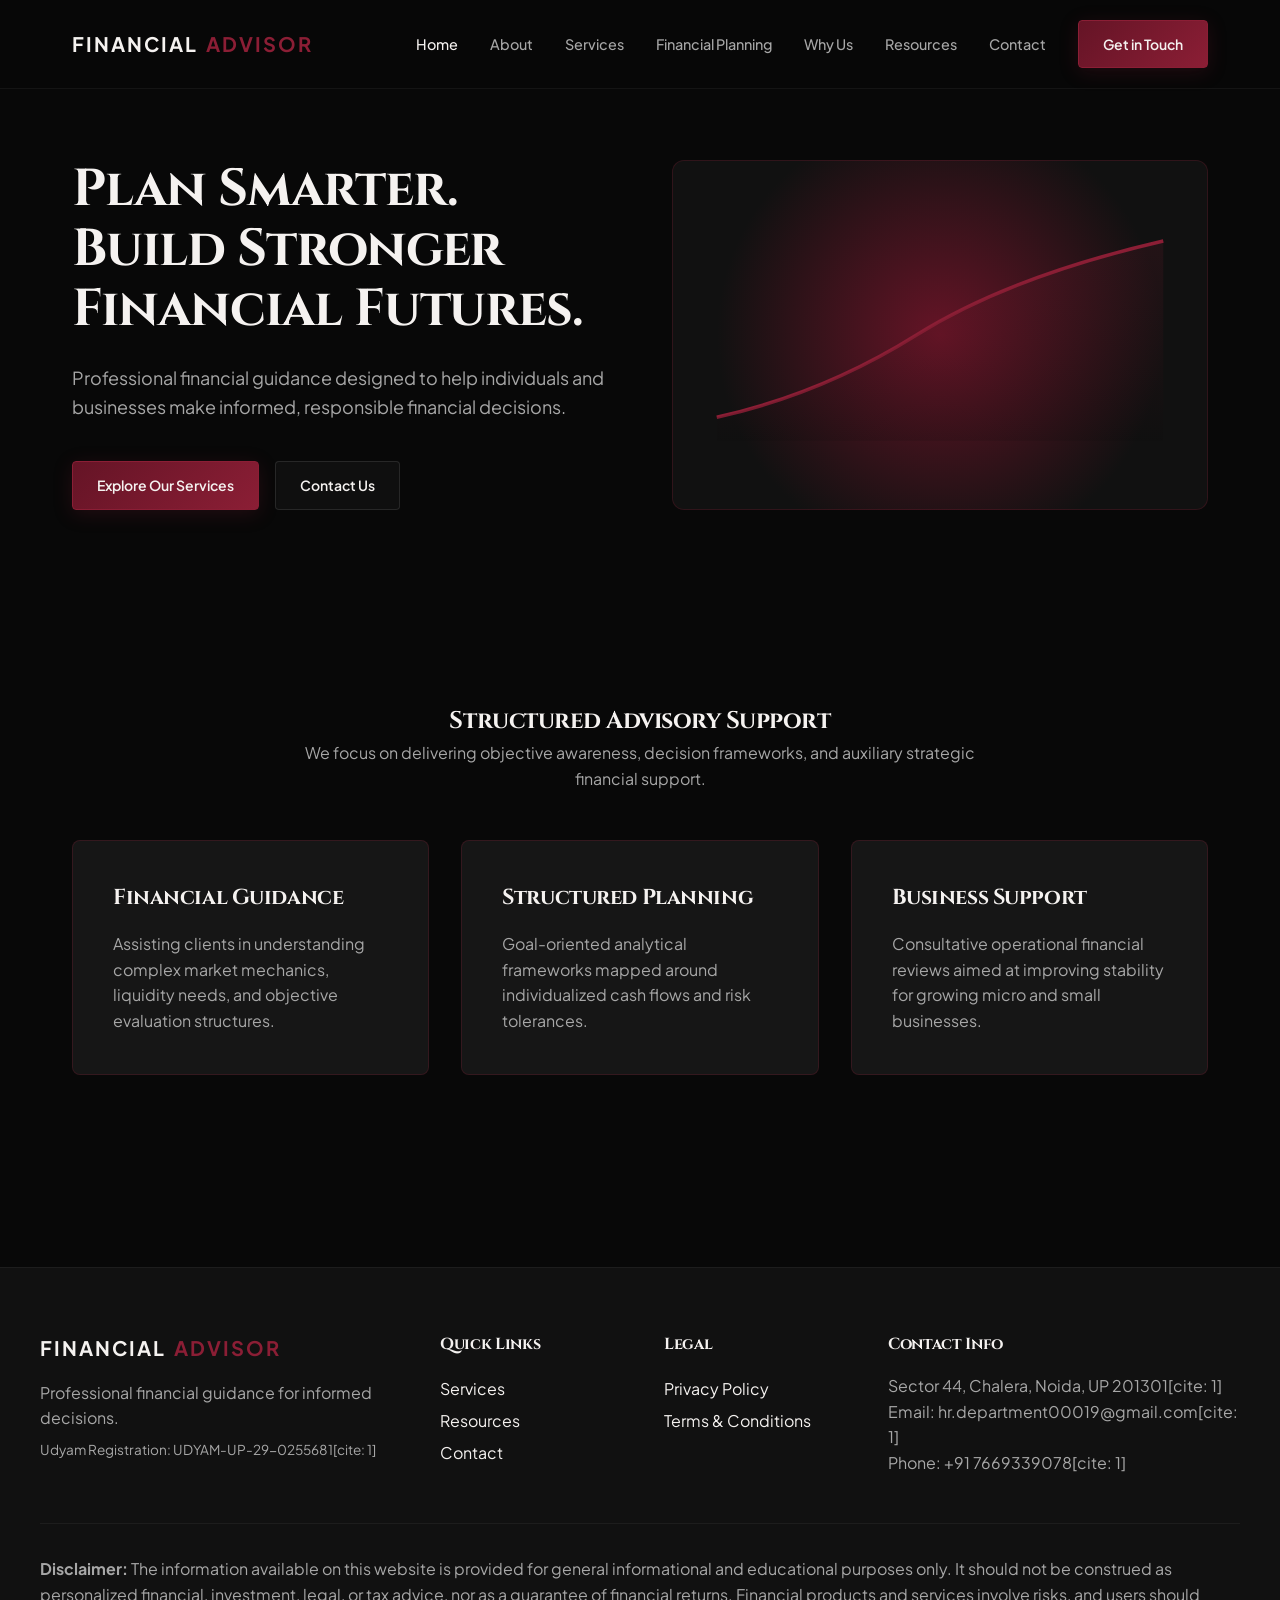
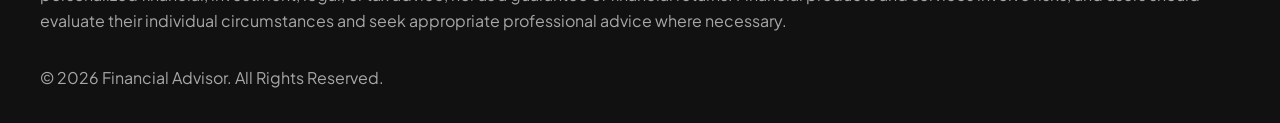
<file: index.html>
<!DOCTYPE html>
<html lang="en">
<head>
  <meta charset="UTF-8">
  <meta name="viewport" content="width=device-width, initial-scale=1.0">
  <title>Financial Advisor | Professional Guidance & Advisory Support</title>
  <meta name="description" content="Financial Advisor offers structured financial guidance, investment awareness, and auxiliary planning services in Noida, Uttar Pradesh.">
  <link rel="canonical" href="https://financialadvisor.sbs/">
  <link rel="stylesheet" href="assets/css/style.css">
  <link rel="preconnect" href="https://fonts.googleapis.com">
  <link rel="preconnect" href="https://fonts.gstatic.com" crossorigin>
  <link href="https://fonts.googleapis.com/css2?family=Cinzel:wght@600;700&family=Plus+Jakarta+Sans:wght@400;500;600&display=swap" rel="stylesheet">
  <script type="application/ld+json">
  {
    "@context": "https://schema.org",
    "@type": "FinancialService",
    "name": "Financial Advisor",
    "url": "https://financialadvisor.sbs/",
    "telephone": "+917669339078",
    "email": "hr.department00019@gmail.com",
    "address": {
      "@type": "PostalAddress",
      "streetAddress": "Flat 402, Chaudhan Building, Sector 44, Chalera Block B",
      "addressLocality": "Noida",
      "addressRegion": "Uttar Pradesh",
      "postalCode": "201301",
      "addressCountry": "IN"
    }
  }
  </script>
</head>
<body>
  <header class="header">
    <div class="nav-container">
      <a href="index.html" class="logo">FINANCIAL <span class="logo-accent">ADVISOR</span></a>
      <button class="mobile-toggle" aria-label="Toggle navigation">☰</button>
      <ul class="nav-menu">
        <li><a href="index.html" class="nav-link active">Home</a></li>
        <li><a href="about.html" class="nav-link">About</a></li>
        <li><a href="services.html" class="nav-link">Services</a></li>
        <li><a href="financial-planning.html" class="nav-link">Financial Planning</a></li>
        <li><a href="why-us.html" class="nav-link">Why Us</a></li>
        <li><a href="resources.html" class="nav-link">Resources</a></li>
        <li><a href="contact.html" class="nav-link">Contact</a></li>
        <li><a href="contact.html" class="btn-primary">Get in Touch</a></li>
      </ul>
    </div>
  </header>

  <main>
    <section class="section hero">
      <div class="hero-content">
        <h1>Plan Smarter. Build Stronger Financial Futures.</h1>
        <p>Professional financial guidance designed to help individuals and businesses make informed, responsible financial decisions.</p>
        <div style="display:flex; gap:1rem;">
          <a href="services.html" class="btn-primary">Explore Our Services</a>
          <a href="contact.html" class="btn-secondary">Contact Us</a>
        </div>
      </div>
      <div class="hero-visual">
        <svg class="visual-graphic" viewBox="0 0 400 200" fill="none" xmlns="http://www.w3.org/2000/svg">
          <path d="M10 170 Q 100 150, 180 100 T 390 20" stroke="#8B1E35" stroke-width="3" fill="none"/>
          <path d="M10 170 Q 100 150, 180 100 T 390 20 L 390 190 L 10 190 Z" fill="url(#grad)" opacity="0.15"/>
          <defs>
            <linearGradient id="grad" x1="0" y1="0" x2="0" y2="1">
              <stop offset="0%" stop-color="#8B1E35"/>
              <stop offset="100%" stop-color="#080808"/>
            </linearGradient>
          </defs>
        </svg>
      </div>
    </section>

    <section class="section">
      <div style="text-align: center; max-width: 700px; margin: 0 auto;">
        <h2>Structured Advisory Support</h2>
        <p>We focus on delivering objective awareness, decision frameworks, and auxiliary strategic financial support.</p>
      </div>
      <div class="grid-3">
        <div class="card">
          <h3>Financial Guidance</h3>
          <p>Assisting clients in understanding complex market mechanics, liquidity needs, and objective evaluation structures.</p>
        </div>
        <div class="card">
          <h3>Structured Planning</h3>
          <p>Goal-oriented analytical frameworks mapped around individualized cash flows and risk tolerances.</p>
        </div>
        <div class="card">
          <h3>Business Support</h3>
          <p>Consultative operational financial reviews aimed at improving stability for growing micro and small businesses.</p>
        </div>
      </div>
    </section>
  </main>

  <footer>
    <div class="footer-container">
      <div>
        <a href="index.html" class="logo">FINANCIAL <span class="logo-accent">ADVISOR</span></a>
        <p style="margin-top: 1rem;">Professional financial guidance for informed decisions.</p>
        <p style="margin-top: 0.5rem; font-size: 0.85rem;">Udyam Registration: UDYAM-UP-29-0255681[cite: 1]</p>
      </div>
      <div>
        <h4>Quick Links</h4>
        <ul style="list-style: none; margin-top: 1rem; line-height: 2;">
          <li><a href="services.html">Services</a></li>
          <li><a href="resources.html">Resources</a></li>
          <li><a href="contact.html">Contact</a></li>
        </ul>
      </div>
      <div>
        <h4>Legal</h4>
        <ul style="list-style: none; margin-top: 1rem; line-height: 2;">
          <li><a href="privacy.html">Privacy Policy</a></li>
          <li><a href="terms.html">Terms & Conditions</a></li>
        </ul>
      </div>
      <div>
        <h4>Contact Info</h4>
        <p style="margin-top: 1rem;">Sector 44, Chalera, Noida, UP 201301[cite: 1]</p>
        <p>Email: hr.department00019@gmail.com[cite: 1]</p>
        <p>Phone: +91 7669339078[cite: 1]</p>
      </div>
    </div>
    <div class="footer-disclaimer">
      <p><strong>Disclaimer:</strong> The information available on this website is provided for general informational and educational purposes only. It should not be construed as personalized financial, investment, legal, or tax advice, nor as a guarantee of financial returns. Financial products and services involve risks, and users should evaluate their individual circumstances and seek appropriate professional advice where necessary.</p>
    </div>
    <div class="footer-bottom">
      <p>&copy; 2026 Financial Advisor. All Rights Reserved.</p>
    </div>
  </footer>

  <script src="assets/js/app.js"></script>
</body>
</html>
</file>
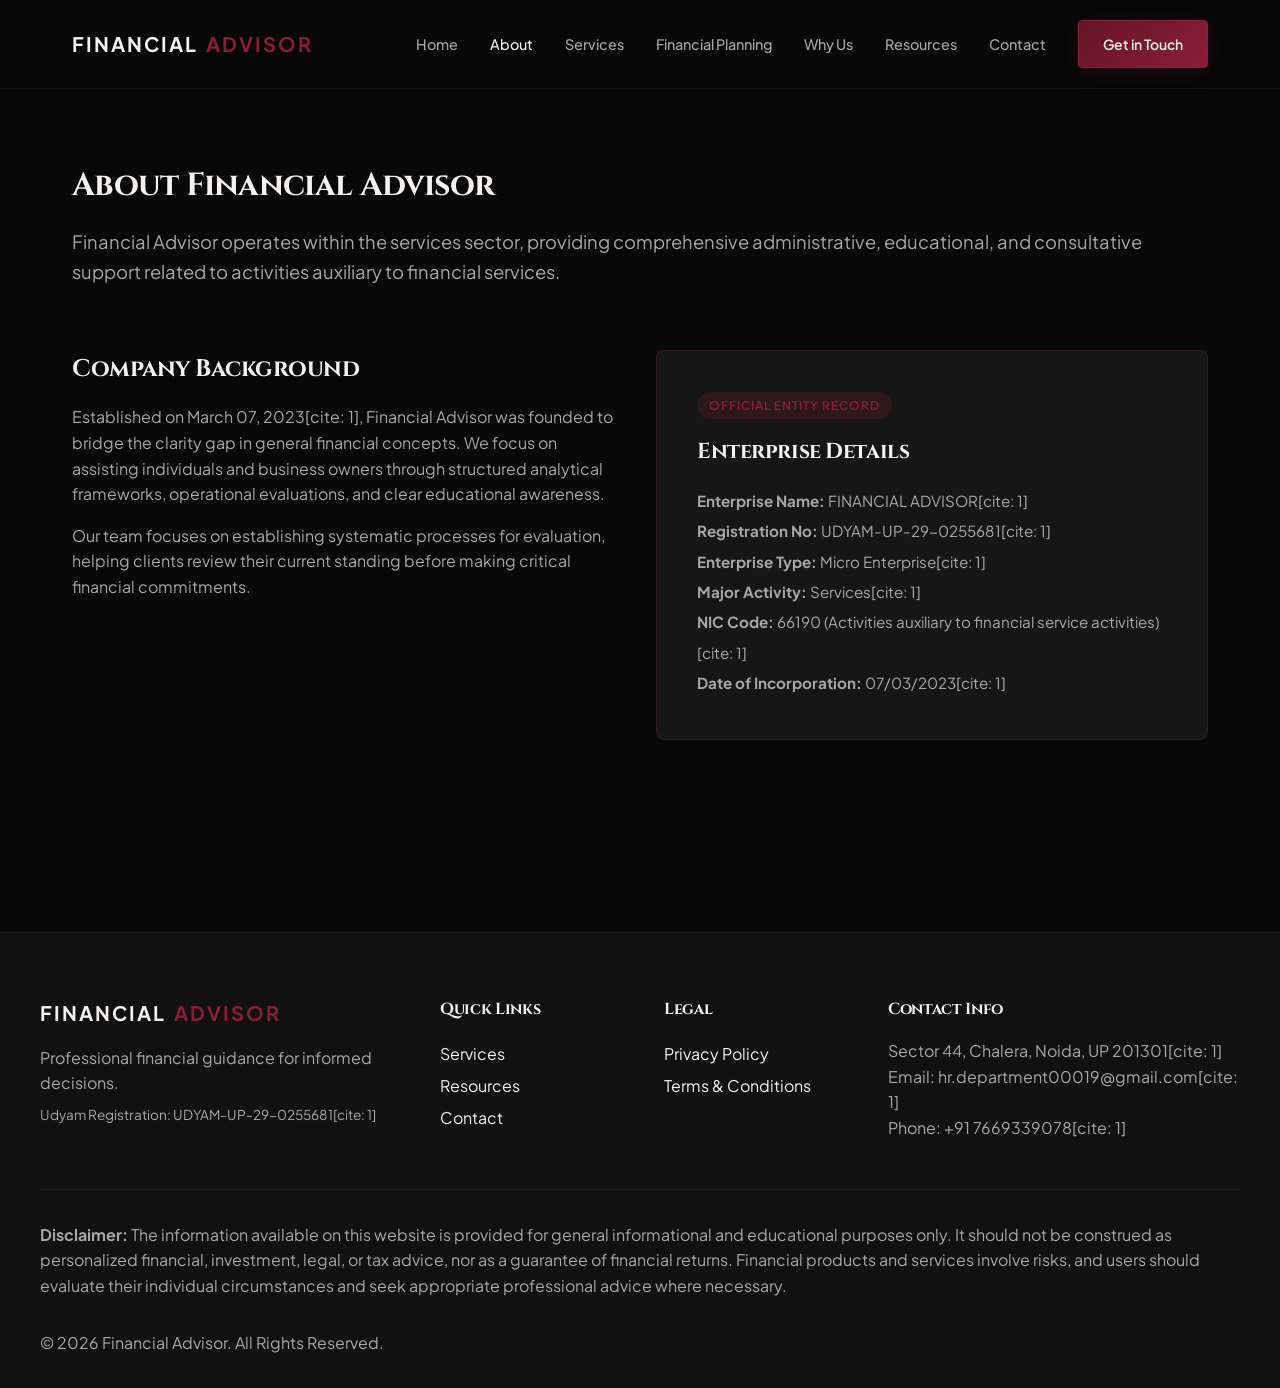
<file: about.html>
<!DOCTYPE html>
<html lang="en">
<head>
  <meta charset="UTF-8">
  <meta name="viewport" content="width=device-width, initial-scale=1.0">
  <title>About Us | Financial Advisor</title>
  <meta name="description" content="Learn about Financial Advisor, a registered micro enterprise specializing in auxiliary services to financial activities.">
  <link rel="canonical" href="https://financialadvisor.sbs/about.html">
  <link rel="stylesheet" href="assets/css/style.css">
  <link rel="preconnect" href="https://fonts.googleapis.com">
  <link href="https://fonts.googleapis.com/css2?family=Cinzel:wght@600;700&family=Plus+Jakarta+Sans:wght@400;500;600&display=swap" rel="stylesheet">
</head>
<body>
  <header class="header">
    <div class="nav-container">
      <a href="index.html" class="logo">FINANCIAL <span class="logo-accent">ADVISOR</span></a>
      <button class="mobile-toggle" aria-label="Toggle navigation">☰</button>
      <ul class="nav-menu">
        <li><a href="index.html" class="nav-link">Home</a></li>
        <li><a href="about.html" class="nav-link active">About</a></li>
        <li><a href="services.html" class="nav-link">Services</a></li>
        <li><a href="financial-planning.html" class="nav-link">Financial Planning</a></li>
        <li><a href="why-us.html" class="nav-link">Why Us</a></li>
        <li><a href="resources.html" class="nav-link">Resources</a></li>
        <li><a href="contact.html" class="nav-link">Contact</a></li>
        <li><a href="contact.html" class="btn-primary">Get in Touch</a></li>
      </ul>
    </div>
  </header>

  <main class="section" style="padding-top: 10rem;">
    <h1>About Financial Advisor</h1>
    <p style="font-size: 1.15rem; margin-top: 1rem;">Financial Advisor operates within the services sector, providing comprehensive administrative, educational, and consultative support related to activities auxiliary to financial services.</p>

    <div class="grid-2" style="margin-top: 4rem;">
      <div>
        <h2>Company Background</h2>
        <p style="margin-top: 1rem;">Established on March 07, 2023[cite: 1], Financial Advisor was founded to bridge the clarity gap in general financial concepts. We focus on assisting individuals and business owners through structured analytical frameworks, operational evaluations, and clear educational awareness.</p>
        <p style="margin-top: 1rem;">Our team focuses on establishing systematic processes for evaluation, helping clients review their current standing before making critical financial commitments.</p>
      </div>

      <div class="card">
        <span class="card-badge">Official Entity Record</span>
        <h3>Enterprise Details</h3>
        <ul style="list-style: none; line-height: 2; margin-top: 1rem; font-size: 0.95rem; color: var(--text-muted);">
          <li><strong>Enterprise Name:</strong> FINANCIAL ADVISOR[cite: 1]</li>
          <li><strong>Registration No:</strong> UDYAM-UP-29-0255681[cite: 1]</li>
          <li><strong>Enterprise Type:</strong> Micro Enterprise[cite: 1]</li>
          <li><strong>Major Activity:</strong> Services[cite: 1]</li>
          <li><strong>NIC Code:</strong> 66190 (Activities auxiliary to financial service activities)[cite: 1]</li>
          <li><strong>Date of Incorporation:</strong> 07/03/2023[cite: 1]</li>
        </ul>
      </div>
    </div>
  </main>

  <footer>
    <div class="footer-container">
      <div>
        <a href="index.html" class="logo">FINANCIAL <span class="logo-accent">ADVISOR</span></a>
        <p style="margin-top: 1rem;">Professional financial guidance for informed decisions.</p>
        <p style="margin-top: 0.5rem; font-size: 0.85rem;">Udyam Registration: UDYAM-UP-29-0255681[cite: 1]</p>
      </div>
      <div>
        <h4>Quick Links</h4>
        <ul style="list-style: none; margin-top: 1rem; line-height: 2;">
          <li><a href="services.html">Services</a></li>
          <li><a href="resources.html">Resources</a></li>
          <li><a href="contact.html">Contact</a></li>
        </ul>
      </div>
      <div>
        <h4>Legal</h4>
        <ul style="list-style: none; margin-top: 1rem; line-height: 2;">
          <li><a href="privacy.html">Privacy Policy</a></li>
          <li><a href="terms.html">Terms & Conditions</a></li>
        </ul>
      </div>
      <div>
        <h4>Contact Info</h4>
        <p style="margin-top: 1rem;">Sector 44, Chalera, Noida, UP 201301[cite: 1]</p>
        <p>Email: hr.department00019@gmail.com[cite: 1]</p>
        <p>Phone: +91 7669339078[cite: 1]</p>
      </div>
    </div>
    <div class="footer-disclaimer">
      <p><strong>Disclaimer:</strong> The information available on this website is provided for general informational and educational purposes only. It should not be construed as personalized financial, investment, legal, or tax advice, nor as a guarantee of financial returns. Financial products and services involve risks, and users should evaluate their individual circumstances and seek appropriate professional advice where necessary.</p>
    </div>
    <div class="footer-bottom">
      <p>&copy; 2026 Financial Advisor. All Rights Reserved.</p>
    </div>
  </footer>

  <script src="assets/js/app.js"></script>
</body>
</html>
</file>
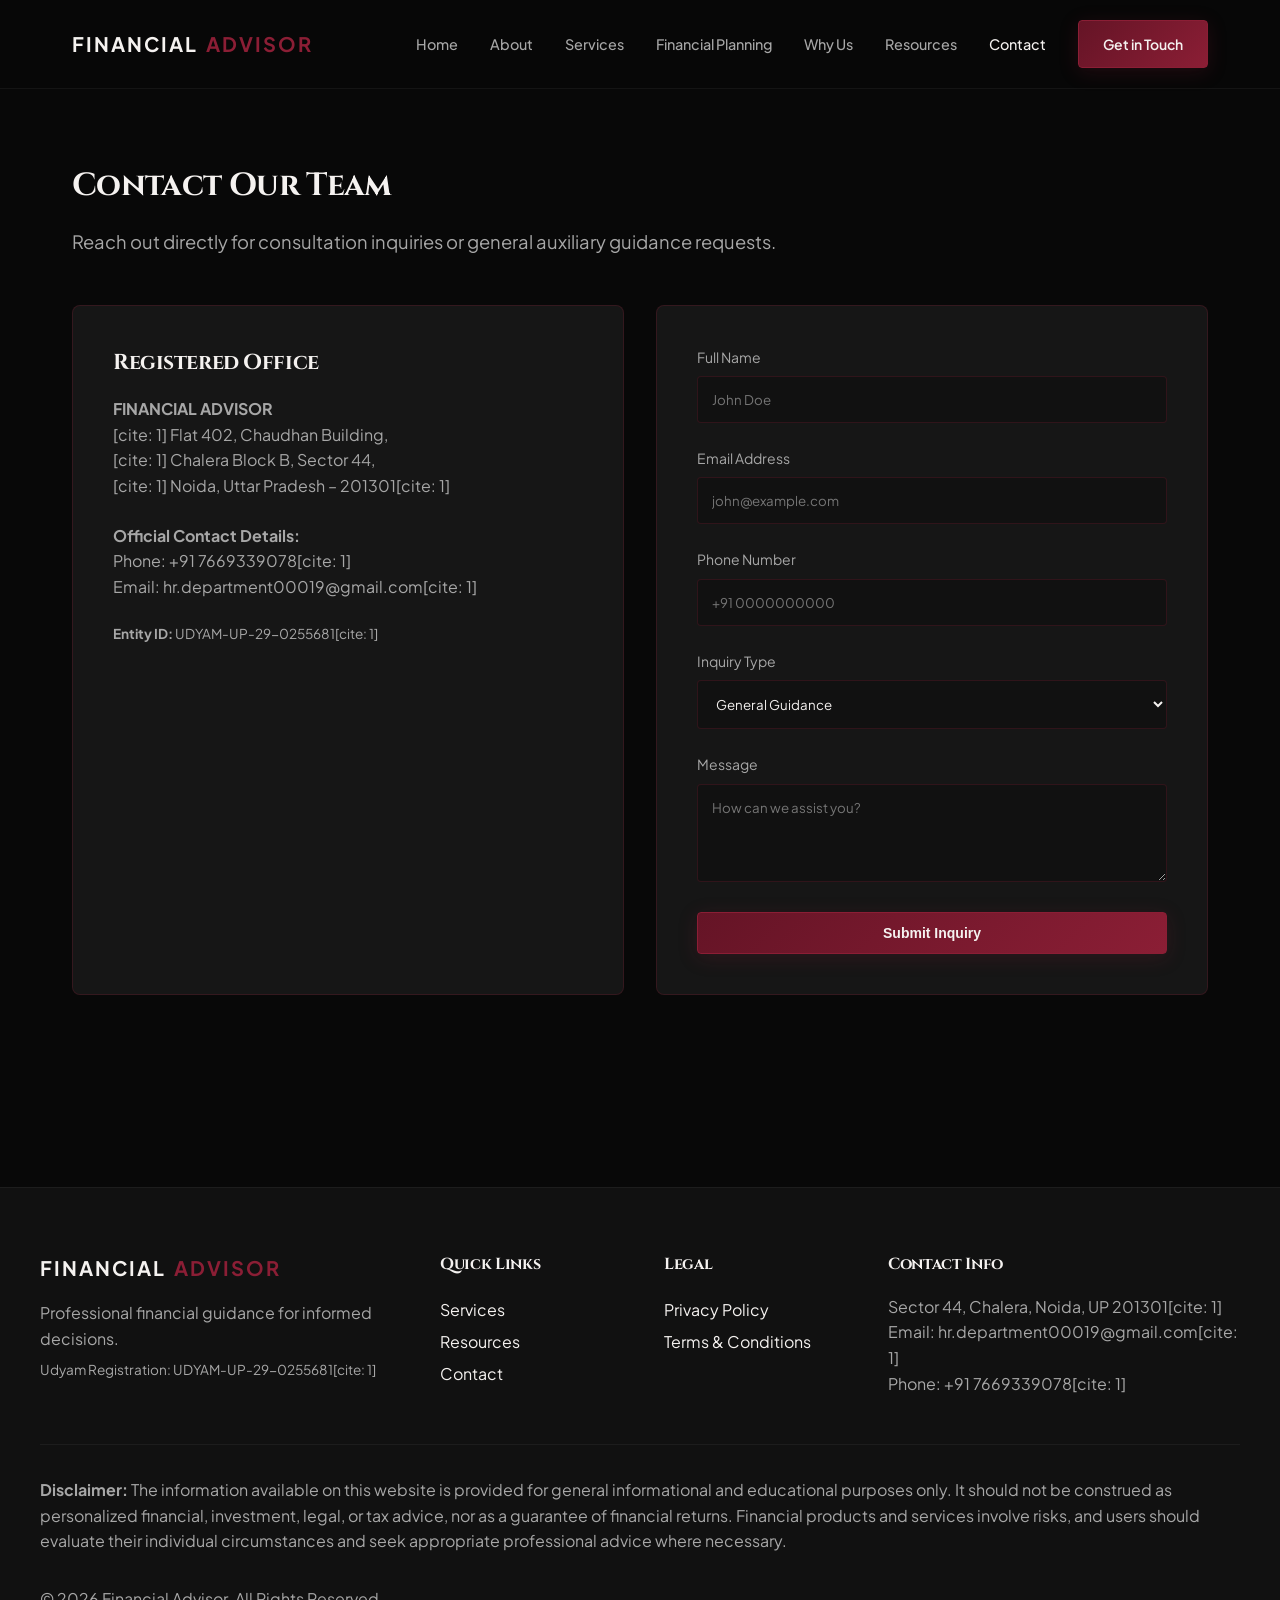
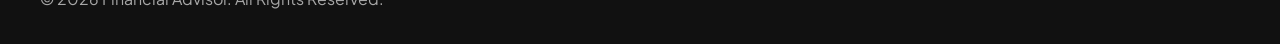
<file: contact.html>
<!DOCTYPE html>
<html lang="en">
<head>
  <meta charset="UTF-8">
  <meta name="viewport" content="width=device-width, initial-scale=1.0">
  <title>Contact Us | Financial Advisor</title>
  <meta name="description" content="Get in touch with Financial Advisor. Official contact details, registered office address in Noida, UP, and direct inquiry channels.">
  <link rel="canonical" href="https://financialadvisor.sbs/contact.html">
  <link rel="stylesheet" href="assets/css/style.css">
  <link rel="preconnect" href="https://fonts.googleapis.com">
  <link href="https://fonts.googleapis.com/css2?family=Cinzel:wght@600;700&family=Plus+Jakarta+Sans:wght@400;500;600&display=swap" rel="stylesheet">
</head>
<body>
  <header class="header">
    <div class="nav-container">
      <a href="index.html" class="logo">FINANCIAL <span class="logo-accent">ADVISOR</span></a>
      <button class="mobile-toggle" aria-label="Toggle navigation">☰</button>
      <ul class="nav-menu">
        <li><a href="index.html" class="nav-link">Home</a></li>
        <li><a href="about.html" class="nav-link">About</a></li>
        <li><a href="services.html" class="nav-link">Services</a></li>
        <li><a href="financial-planning.html" class="nav-link">Financial Planning</a></li>
        <li><a href="why-us.html" class="nav-link">Why Us</a></li>
        <li><a href="resources.html" class="nav-link">Resources</a></li>
        <li><a href="contact.html" class="nav-link active">Contact</a></li>
        <li><a href="contact.html" class="btn-primary">Get in Touch</a></li>
      </ul>
    </div>
  </header>

  <main class="section" style="padding-top: 10rem;">
    <h1>Contact Our Team</h1>
    <p style="font-size: 1.15rem; margin-top: 1rem;">Reach out directly for consultation inquiries or general auxiliary guidance requests.</p>

    <div class="grid-2" style="margin-top: 3rem;">
      <div class="card">
        <h3>Registered Office</h3>
        <p style="margin-top: 1rem; color: var(--text-muted);">
          <strong>FINANCIAL ADVISOR</strong><br>[cite: 1]
          Flat 402, Chaudhan Building,<br>[cite: 1]
          Chalera Block B, Sector 44,<br>[cite: 1]
          Noida, Uttar Pradesh – 201301[cite: 1]
        </p>
        <p style="margin-top: 1.5rem; color: var(--text-muted);">
          <strong>Official Contact Details:</strong><br>
          Phone: +91 7669339078[cite: 1]<br>
          Email: hr.department00019@gmail.com[cite: 1]
        </p>
        <p style="margin-top: 1.5rem; font-size: 0.85rem; color: var(--text-muted);">
          <strong>Entity ID:</strong> UDYAM-UP-29-0255681[cite: 1]
        </p>
      </div>

      <div>
        <form id="contactForm" class="card">
          <div class="form-group">
            <label for="name">Full Name</label>
            <input type="text" id="name" class="form-control" required placeholder="John Doe">
          </div>
          <div class="form-group">
            <label for="email">Email Address</label>
            <input type="email" id="email" class="form-control" required placeholder="john@example.com">
          </div>
          <div class="form-group">
            <label for="phone">Phone Number</label>
            <input type="tel" id="phone" class="form-control" placeholder="+91 0000000000">
          </div>
          <div class="form-group">
            <label for="subject">Inquiry Type</label>
            <select id="subject" class="form-control">
              <option value="general">General Guidance</option>
              <option value="planning">Financial Planning Review</option>
              <option value="business">Business Auxiliary Support</option>
            </select>
          </div>
          <div class="form-group">
            <label for="message">Message</label>
            <textarea id="message" rows="4" class="form-control" required placeholder="How can we assist you?"></textarea>
          </div>
          <button type="submit" class="btn-primary" style="width: 100%;">Submit Inquiry</button>
          <div id="formStatus"></div>
        </form>
      </div>
    </div>
  </main>

  <footer>
    <div class="footer-container">
      <div>
        <a href="index.html" class="logo">FINANCIAL <span class="logo-accent">ADVISOR</span></a>
        <p style="margin-top: 1rem;">Professional financial guidance for informed decisions.</p>
        <p style="margin-top: 0.5rem; font-size: 0.85rem;">Udyam Registration: UDYAM-UP-29-0255681[cite: 1]</p>
      </div>
      <div>
        <h4>Quick Links</h4>
        <ul style="list-style: none; margin-top: 1rem; line-height: 2;">
          <li><a href="services.html">Services</a></li>
          <li><a href="resources.html">Resources</a></li>
          <li><a href="contact.html">Contact</a></li>
        </ul>
      </div>
      <div>
        <h4>Legal</h4>
        <ul style="list-style: none; margin-top: 1rem; line-height: 2;">
          <li><a href="privacy.html">Privacy Policy</a></li>
          <li><a href="terms.html">Terms & Conditions</a></li>
        </ul>
      </div>
      <div>
        <h4>Contact Info</h4>
        <p style="margin-top: 1rem;">Sector 44, Chalera, Noida, UP 201301[cite: 1]</p>
        <p>Email: hr.department00019@gmail.com[cite: 1]</p>
        <p>Phone: +91 7669339078[cite: 1]</p>
      </div>
    </div>
    <div class="footer-disclaimer">
      <p><strong>Disclaimer:</strong> The information available on this website is provided for general informational and educational purposes only. It should not be construed as personalized financial, investment, legal, or tax advice, nor as a guarantee of financial returns. Financial products and services involve risks, and users should evaluate their individual circumstances and seek appropriate professional advice where necessary.</p>
    </div>
    <div class="footer-bottom">
      <p>&copy; 2026 Financial Advisor. All Rights Reserved.</p>
    </div>
  </footer>

  <script src="assets/js/app.js"></script>
</body>
</html>
</file>
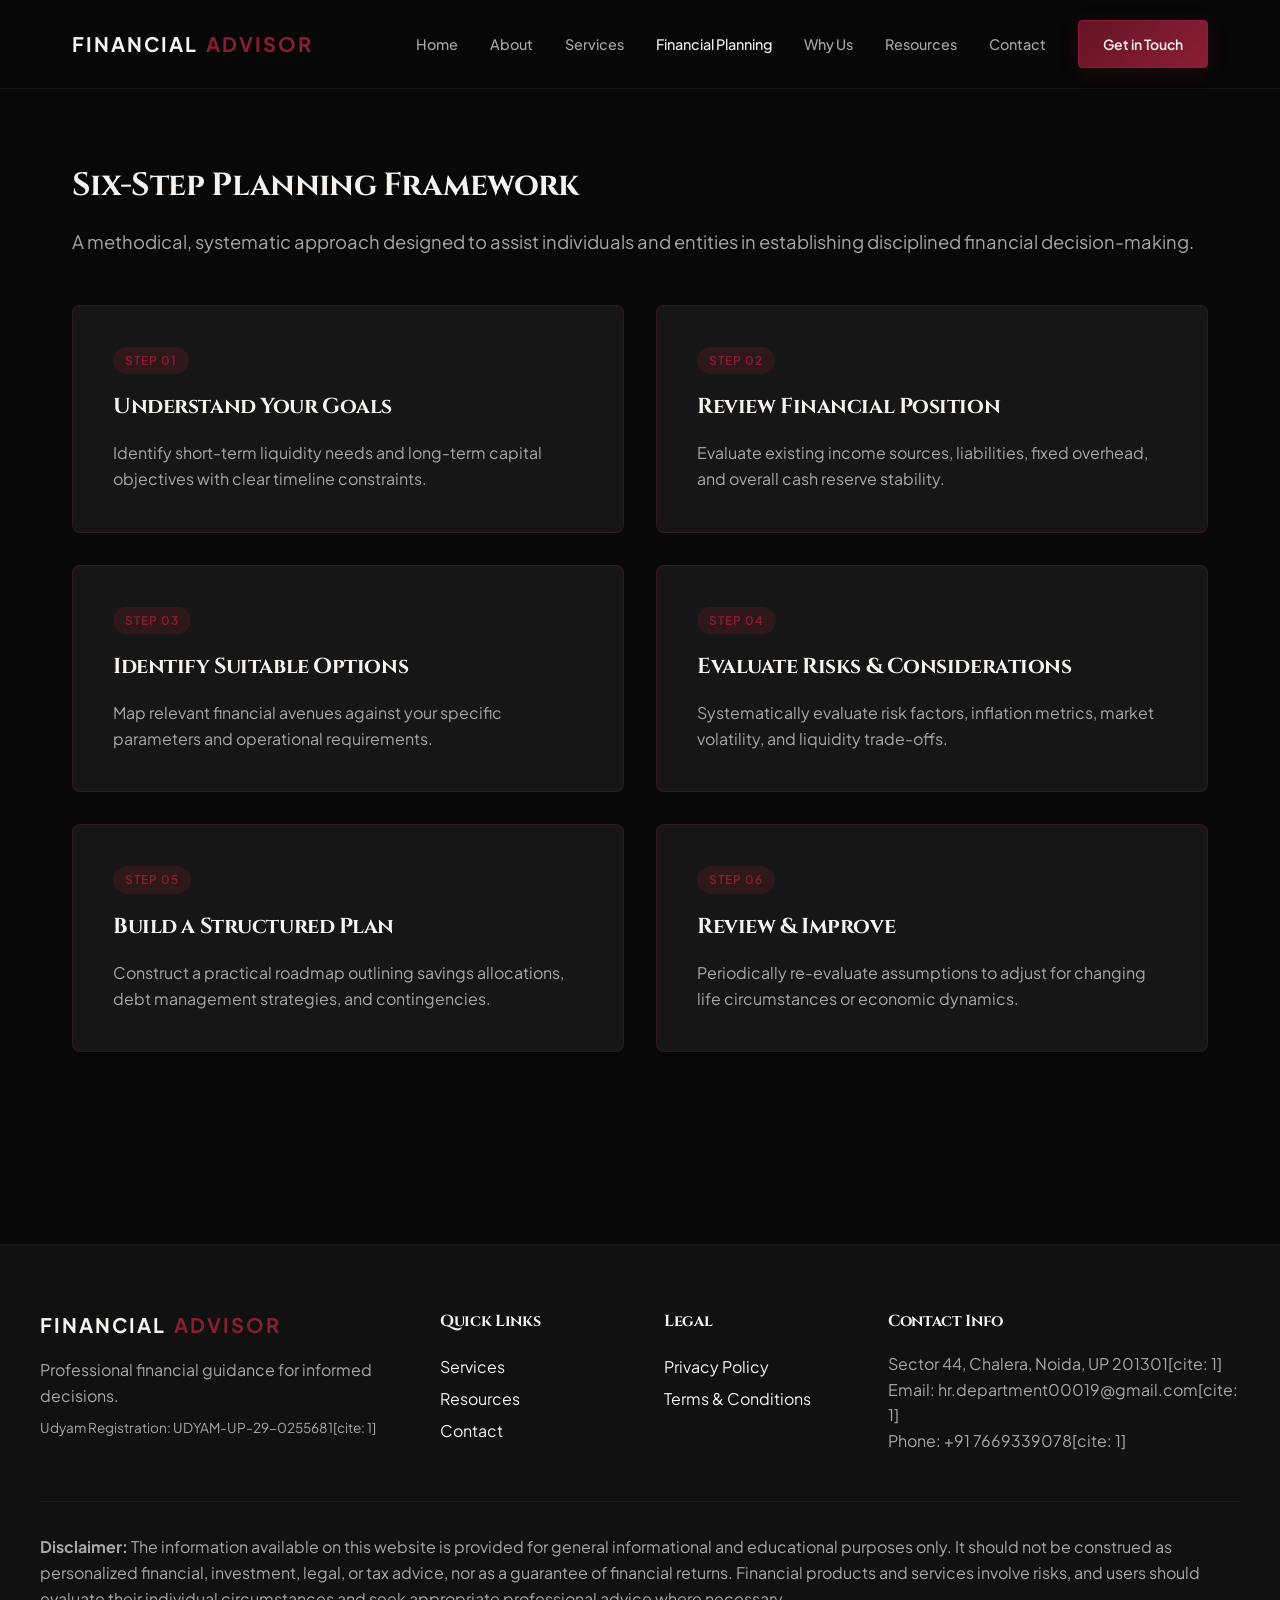
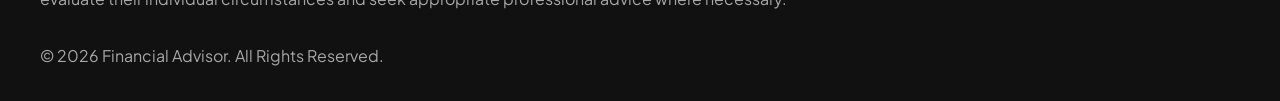
<file: financial-planing.html>
<!DOCTYPE html>
<html lang="en">
<head>
  <meta charset="UTF-8">
  <meta name="viewport" content="width=device-width, initial-scale=1.0">
  <title>Financial Planning Process | Financial Advisor</title>
  <meta name="description" content="Discover our structured 6-step financial guidance framework designed for long-term financial clarity.">
  <link rel="canonical" href="https://financialadvisor.sbs/financial-planning.html">
  <link rel="stylesheet" href="assets/css/style.css">
  <link rel="preconnect" href="https://fonts.googleapis.com">
  <link href="https://fonts.googleapis.com/css2?family=Cinzel:wght@600;700&family=Plus+Jakarta+Sans:wght@400;500;600&display=swap" rel="stylesheet">
</head>
<body>
  <header class="header">
    <div class="nav-container">
      <a href="index.html" class="logo">FINANCIAL <span class="logo-accent">ADVISOR</span></a>
      <button class="mobile-toggle" aria-label="Toggle navigation">☰</button>
      <ul class="nav-menu">
        <li><a href="index.html" class="nav-link">Home</a></li>
        <li><a href="about.html" class="nav-link">About</a></li>
        <li><a href="services.html" class="nav-link">Services</a></li>
        <li><a href="financial-planning.html" class="nav-link active">Financial Planning</a></li>
        <li><a href="why-us.html" class="nav-link">Why Us</a></li>
        <li><a href="resources.html" class="nav-link">Resources</a></li>
        <li><a href="contact.html" class="nav-link">Contact</a></li>
        <li><a href="contact.html" class="btn-primary">Get in Touch</a></li>
      </ul>
    </div>
  </header>

  <main class="section" style="padding-top: 10rem;">
    <h1>Six-Step Planning Framework</h1>
    <p style="font-size: 1.15rem; margin-top: 1rem;">A methodical, systematic approach designed to assist individuals and entities in establishing disciplined financial decision-making.</p>

    <div class="grid-2" style="margin-top: 3rem;">
      <div class="card">
        <span class="card-badge">Step 01</span>
        <h3>Understand Your Goals</h3>
        <p>Identify short-term liquidity needs and long-term capital objectives with clear timeline constraints.</p>
      </div>
      <div class="card">
        <span class="card-badge">Step 02</span>
        <h3>Review Financial Position</h3>
        <p>Evaluate existing income sources, liabilities, fixed overhead, and overall cash reserve stability.</p>
      </div>
      <div class="card">
        <span class="card-badge">Step 03</span>
        <h3>Identify Suitable Options</h3>
        <p>Map relevant financial avenues against your specific parameters and operational requirements.</p>
      </div>
      <div class="card">
        <span class="card-badge">Step 04</span>
        <h3>Evaluate Risks & Considerations</h3>
        <p>Systematically evaluate risk factors, inflation metrics, market volatility, and liquidity trade-offs.</p>
      </div>
      <div class="card">
        <span class="card-badge">Step 05</span>
        <h3>Build a Structured Plan</h3>
        <p>Construct a practical roadmap outlining savings allocations, debt management strategies, and contingencies.</p>
      </div>
      <div class="card">
        <span class="card-badge">Step 06</span>
        <h3>Review & Improve</h3>
        <p>Periodically re-evaluate assumptions to adjust for changing life circumstances or economic dynamics.</p>
      </div>
    </div>
  </main>

  <footer>
    <div class="footer-container">
      <div>
        <a href="index.html" class="logo">FINANCIAL <span class="logo-accent">ADVISOR</span></a>
        <p style="margin-top: 1rem;">Professional financial guidance for informed decisions.</p>
        <p style="margin-top: 0.5rem; font-size: 0.85rem;">Udyam Registration: UDYAM-UP-29-0255681[cite: 1]</p>
      </div>
      <div>
        <h4>Quick Links</h4>
        <ul style="list-style: none; margin-top: 1rem; line-height: 2;">
          <li><a href="services.html">Services</a></li>
          <li><a href="resources.html">Resources</a></li>
          <li><a href="contact.html">Contact</a></li>
        </ul>
      </div>
      <div>
        <h4>Legal</h4>
        <ul style="list-style: none; margin-top: 1rem; line-height: 2;">
          <li><a href="privacy.html">Privacy Policy</a></li>
          <li><a href="terms.html">Terms & Conditions</a></li>
        </ul>
      </div>
      <div>
        <h4>Contact Info</h4>
        <p style="margin-top: 1rem;">Sector 44, Chalera, Noida, UP 201301[cite: 1]</p>
        <p>Email: hr.department00019@gmail.com[cite: 1]</p>
        <p>Phone: +91 7669339078[cite: 1]</p>
      </div>
    </div>
    <div class="footer-disclaimer">
      <p><strong>Disclaimer:</strong> The information available on this website is provided for general informational and educational purposes only. It should not be construed as personalized financial, investment, legal, or tax advice, nor as a guarantee of financial returns. Financial products and services involve risks, and users should evaluate their individual circumstances and seek appropriate professional advice where necessary.</p>
    </div>
    <div class="footer-bottom">
      <p>&copy; 2026 Financial Advisor. All Rights Reserved.</p>
    </div>
  </footer>

  <script src="assets/js/app.js"></script>
</body>
</html>
</file>
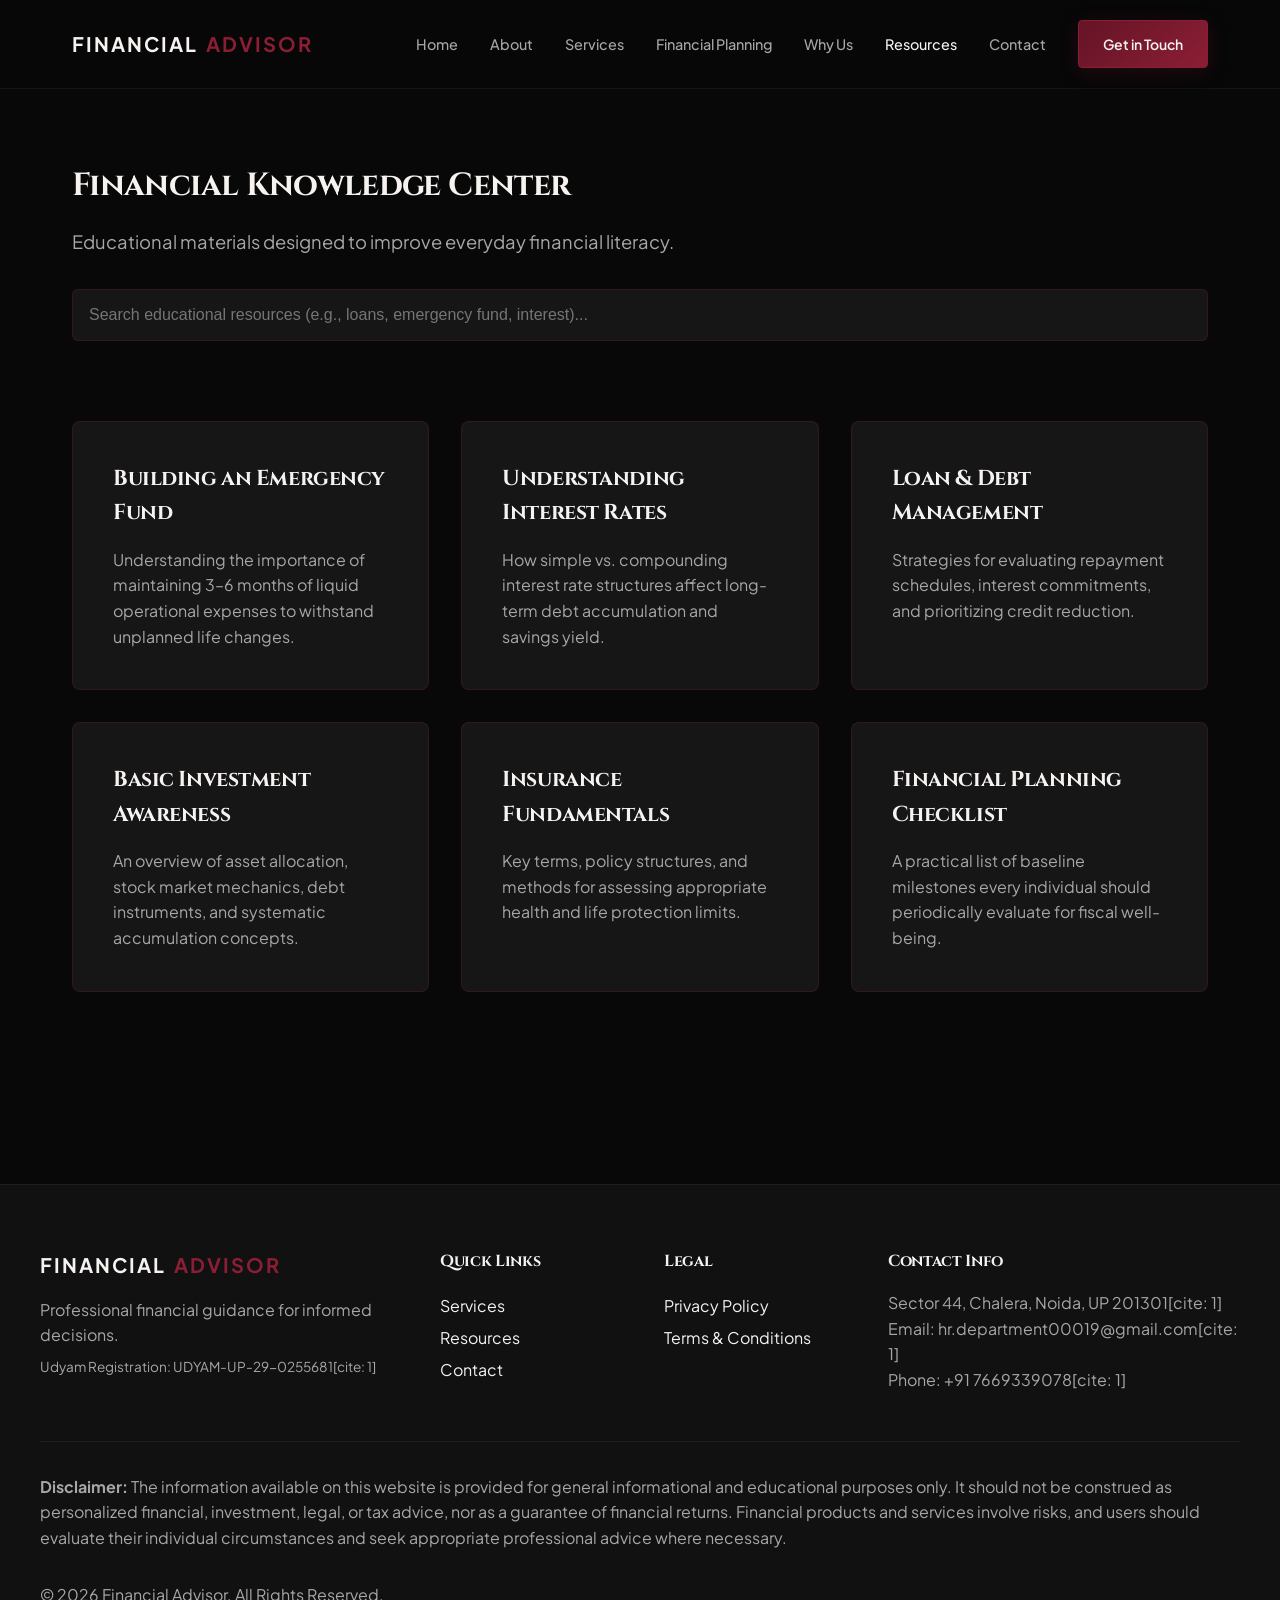
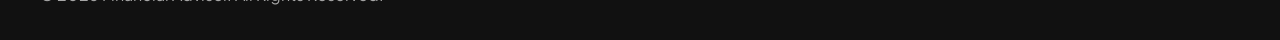
<file: resources.html>
<!DOCTYPE html>
<html lang="en">
<head>
  <meta charset="UTF-8">
  <meta name="viewport" content="width=device-width, initial-scale=1.0">
  <title>Knowledge Center & Resources | Financial Advisor</title>
  <meta name="description" content="Explore general financial awareness materials, educational guides, and planning checklists.">
  <link rel="canonical" href="https://financialadvisor.sbs/resources.html">
  <link rel="stylesheet" href="assets/css/style.css">
  <link rel="preconnect" href="https://fonts.googleapis.com">
  <link href="https://fonts.googleapis.com/css2?family=Cinzel:wght@600;700&family=Plus+Jakarta+Sans:wght@400;500;600&display=swap" rel="stylesheet">
</head>
<body>
  <header class="header">
    <div class="nav-container">
      <a href="index.html" class="logo">FINANCIAL <span class="logo-accent">ADVISOR</span></a>
      <button class="mobile-toggle" aria-label="Toggle navigation">☰</button>
      <ul class="nav-menu">
        <li><a href="index.html" class="nav-link">Home</a></li>
        <li><a href="about.html" class="nav-link">About</a></li>
        <li><a href="services.html" class="nav-link">Services</a></li>
        <li><a href="financial-planning.html" class="nav-link">Financial Planning</a></li>
        <li><a href="why-us.html" class="nav-link">Why Us</a></li>
        <li><a href="resources.html" class="nav-link active">Resources</a></li>
        <li><a href="contact.html" class="nav-link">Contact</a></li>
        <li><a href="contact.html" class="btn-primary">Get in Touch</a></li>
      </ul>
    </div>
  </header>

  <main class="section" style="padding-top: 10rem;">
    <h1>Financial Knowledge Center</h1>
    <p style="font-size: 1.15rem; margin-top: 1rem; margin-bottom: 2rem;">Educational materials designed to improve everyday financial literacy.</p>

    <input type="text" id="resourceSearch" class="search-box" placeholder="Search educational resources (e.g., loans, emergency fund, interest)...">

    <div class="grid-3" id="resourceGrid">
      <div class="card resource-card">
        <h3>Building an Emergency Fund</h3>
        <p>Understanding the importance of maintaining 3–6 months of liquid operational expenses to withstand unplanned life changes.</p>
      </div>
      <div class="card resource-card">
        <h3>Understanding Interest Rates</h3>
        <p>How simple vs. compounding interest rate structures affect long-term debt accumulation and savings yield.</p>
      </div>
      <div class="card resource-card">
        <h3>Loan & Debt Management</h3>
        <p>Strategies for evaluating repayment schedules, interest commitments, and prioritizing credit reduction.</p>
      </div>
      <div class="card resource-card">
        <h3>Basic Investment Awareness</h3>
        <p>An overview of asset allocation, stock market mechanics, debt instruments, and systematic accumulation concepts.</p>
      </div>
      <div class="card resource-card">
        <h3>Insurance Fundamentals</h3>
        <p>Key terms, policy structures, and methods for assessing appropriate health and life protection limits.</p>
      </div>
      <div class="card resource-card">
        <h3>Financial Planning Checklist</h3>
        <p>A practical list of baseline milestones every individual should periodically evaluate for fiscal well-being.</p>
      </div>
    </div>
  </main>

  <footer>
    <div class="footer-container">
      <div>
        <a href="index.html" class="logo">FINANCIAL <span class="logo-accent">ADVISOR</span></a>
        <p style="margin-top: 1rem;">Professional financial guidance for informed decisions.</p>
        <p style="margin-top: 0.5rem; font-size: 0.85rem;">Udyam Registration: UDYAM-UP-29-0255681[cite: 1]</p>
      </div>
      <div>
        <h4>Quick Links</h4>
        <ul style="list-style: none; margin-top: 1rem; line-height: 2;">
          <li><a href="services.html">Services</a></li>
          <li><a href="resources.html">Resources</a></li>
          <li><a href="contact.html">Contact</a></li>
        </ul>
      </div>
      <div>
        <h4>Legal</h4>
        <ul style="list-style: none; margin-top: 1rem; line-height: 2;">
          <li><a href="privacy.html">Privacy Policy</a></li>
          <li><a href="terms.html">Terms & Conditions</a></li>
        </ul>
      </div>
      <div>
        <h4>Contact Info</h4>
        <p style="margin-top: 1rem;">Sector 44, Chalera, Noida, UP 201301[cite: 1]</p>
        <p>Email: hr.department00019@gmail.com[cite: 1]</p>
        <p>Phone: +91 7669339078[cite: 1]</p>
      </div>
    </div>
    <div class="footer-disclaimer">
      <p><strong>Disclaimer:</strong> The information available on this website is provided for general informational and educational purposes only. It should not be construed as personalized financial, investment, legal, or tax advice, nor as a guarantee of financial returns. Financial products and services involve risks, and users should evaluate their individual circumstances and seek appropriate professional advice where necessary.</p>
    </div>
    <div class="footer-bottom">
      <p>&copy; 2026 Financial Advisor. All Rights Reserved.</p>
    </div>
  </footer>

  <script src="assets/js/app.js"></script>
</body>
</html>
</file>
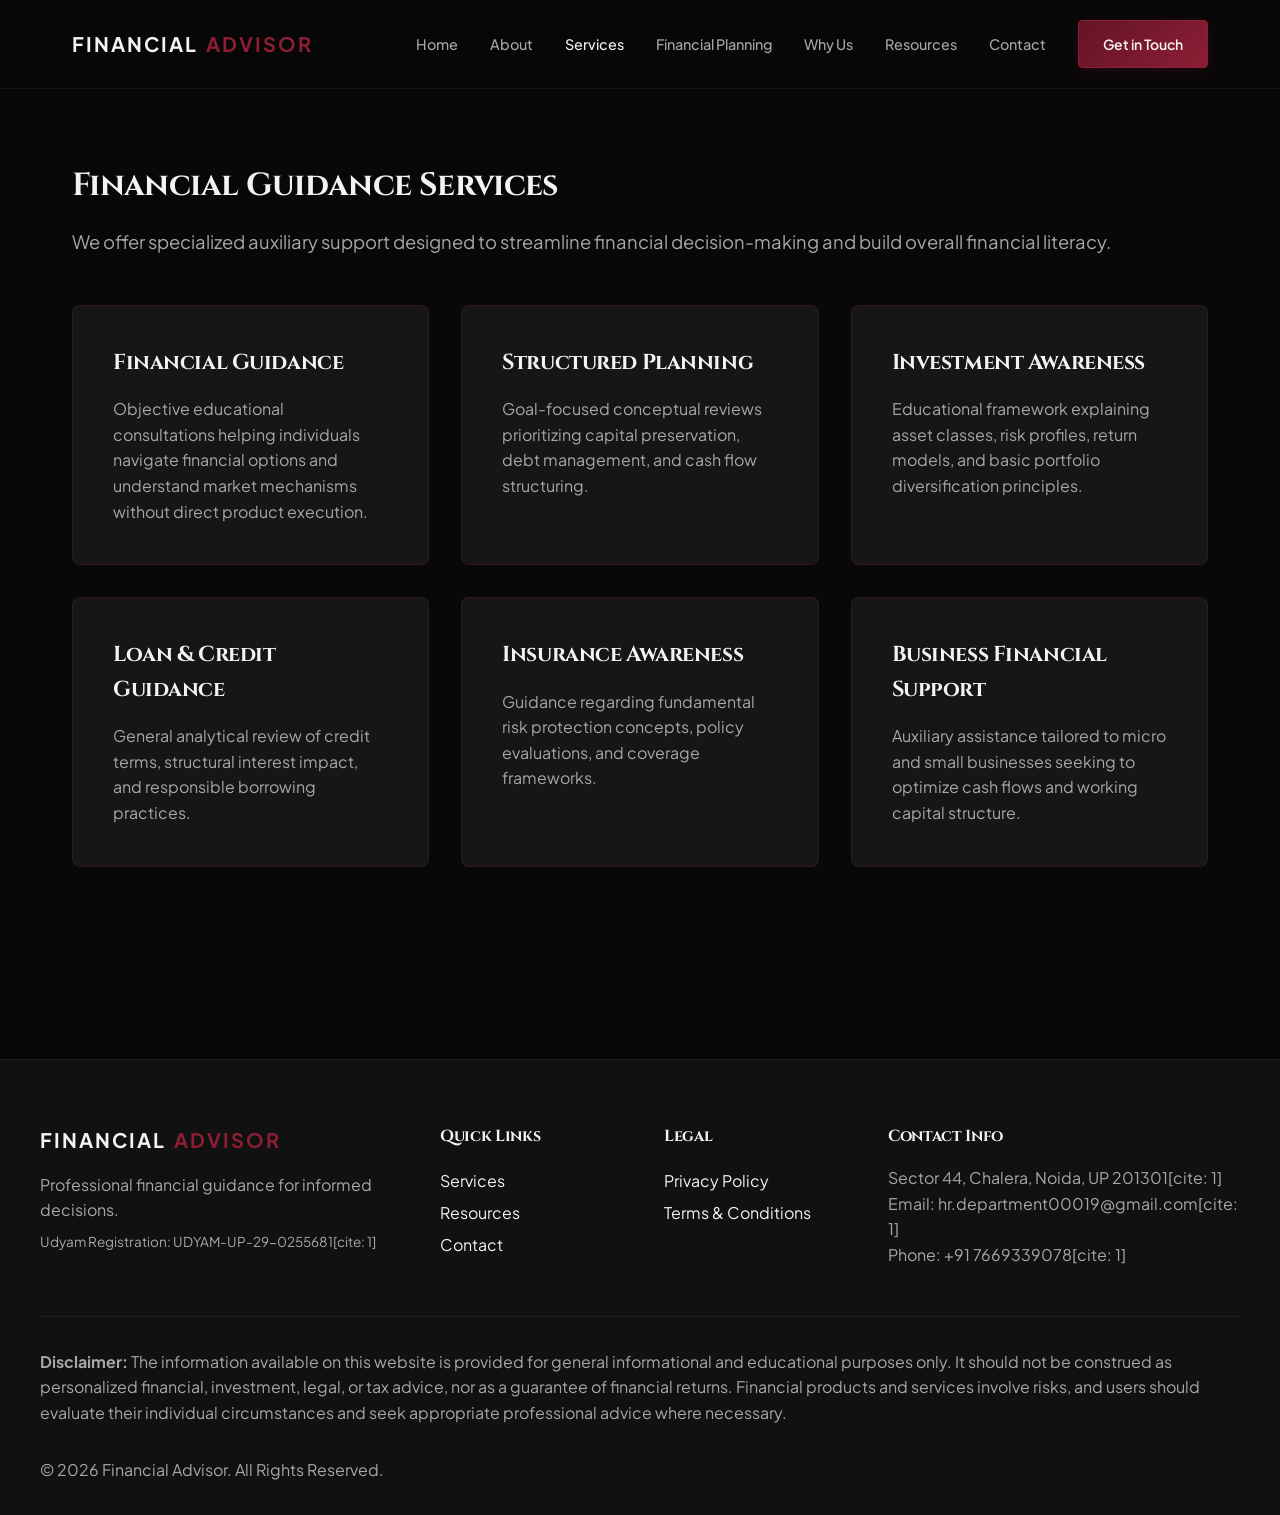
<file: services.html>
<!DOCTYPE html>
<html lang="en">
<head>
  <meta charset="UTF-8">
  <meta name="viewport" content="width=device-width, initial-scale=1.0">
  <title>Our Services | Financial Advisor</title>
  <meta name="description" content="Explore auxiliary financial services, financial guidance, credit awareness, and business planning provided by Financial Advisor.">
  <link rel="canonical" href="https://financialadvisor.sbs/services.html">
  <link rel="stylesheet" href="assets/css/style.css">
  <link rel="preconnect" href="https://fonts.googleapis.com">
  <link href="https://fonts.googleapis.com/css2?family=Cinzel:wght@600;700&family=Plus+Jakarta+Sans:wght@400;500;600&display=swap" rel="stylesheet">
</head>
<body>
  <header class="header">
    <div class="nav-container">
      <a href="index.html" class="logo">FINANCIAL <span class="logo-accent">ADVISOR</span></a>
      <button class="mobile-toggle" aria-label="Toggle navigation">☰</button>
      <ul class="nav-menu">
        <li><a href="index.html" class="nav-link">Home</a></li>
        <li><a href="about.html" class="nav-link">About</a></li>
        <li><a href="services.html" class="nav-link active">Services</a></li>
        <li><a href="financial-planning.html" class="nav-link">Financial Planning</a></li>
        <li><a href="why-us.html" class="nav-link">Why Us</a></li>
        <li><a href="resources.html" class="nav-link">Resources</a></li>
        <li><a href="contact.html" class="nav-link">Contact</a></li>
        <li><a href="contact.html" class="btn-primary">Get in Touch</a></li>
      </ul>
    </div>
  </header>

  <main class="section" style="padding-top: 10rem;">
    <h1>Financial Guidance Services</h1>
    <p style="font-size: 1.15rem; margin-top: 1rem;">We offer specialized auxiliary support designed to streamline financial decision-making and build overall financial literacy.</p>

    <div class="grid-3" style="margin-top: 3rem;">
      <div class="card">
        <h3>Financial Guidance</h3>
        <p>Objective educational consultations helping individuals navigate financial options and understand market mechanisms without direct product execution.</p>
      </div>
      <div class="card">
        <h3>Structured Planning</h3>
        <p>Goal-focused conceptual reviews prioritizing capital preservation, debt management, and cash flow structuring.</p>
      </div>
      <div class="card">
        <h3>Investment Awareness</h3>
        <p>Educational framework explaining asset classes, risk profiles, return models, and basic portfolio diversification principles.</p>
      </div>
      <div class="card">
        <h3>Loan & Credit Guidance</h3>
        <p>General analytical review of credit terms, structural interest impact, and responsible borrowing practices.</p>
      </div>
      <div class="card">
        <h3>Insurance Awareness</h3>
        <p>Guidance regarding fundamental risk protection concepts, policy evaluations, and coverage frameworks.</p>
      </div>
      <div class="card">
        <h3>Business Financial Support</h3>
        <p>Auxiliary assistance tailored to micro and small businesses seeking to optimize cash flows and working capital structure.</p>
      </div>
    </div>
  </main>

  <footer>
    <div class="footer-container">
      <div>
        <a href="index.html" class="logo">FINANCIAL <span class="logo-accent">ADVISOR</span></a>
        <p style="margin-top: 1rem;">Professional financial guidance for informed decisions.</p>
        <p style="margin-top: 0.5rem; font-size: 0.85rem;">Udyam Registration: UDYAM-UP-29-0255681[cite: 1]</p>
      </div>
      <div>
        <h4>Quick Links</h4>
        <ul style="list-style: none; margin-top: 1rem; line-height: 2;">
          <li><a href="services.html">Services</a></li>
          <li><a href="resources.html">Resources</a></li>
          <li><a href="contact.html">Contact</a></li>
        </ul>
      </div>
      <div>
        <h4>Legal</h4>
        <ul style="list-style: none; margin-top: 1rem; line-height: 2;">
          <li><a href="privacy.html">Privacy Policy</a></li>
          <li><a href="terms.html">Terms & Conditions</a></li>
        </ul>
      </div>
      <div>
        <h4>Contact Info</h4>
        <p style="margin-top: 1rem;">Sector 44, Chalera, Noida, UP 201301[cite: 1]</p>
        <p>Email: hr.department00019@gmail.com[cite: 1]</p>
        <p>Phone: +91 7669339078[cite: 1]</p>
      </div>
    </div>
    <div class="footer-disclaimer">
      <p><strong>Disclaimer:</strong> The information available on this website is provided for general informational and educational purposes only. It should not be construed as personalized financial, investment, legal, or tax advice, nor as a guarantee of financial returns. Financial products and services involve risks, and users should evaluate their individual circumstances and seek appropriate professional advice where necessary.</p>
    </div>
    <div class="footer-bottom">
      <p>&copy; 2026 Financial Advisor. All Rights Reserved.</p>
    </div>
  </footer>

  <script src="assets/js/app.js"></script>
</body>
</html>
</file>
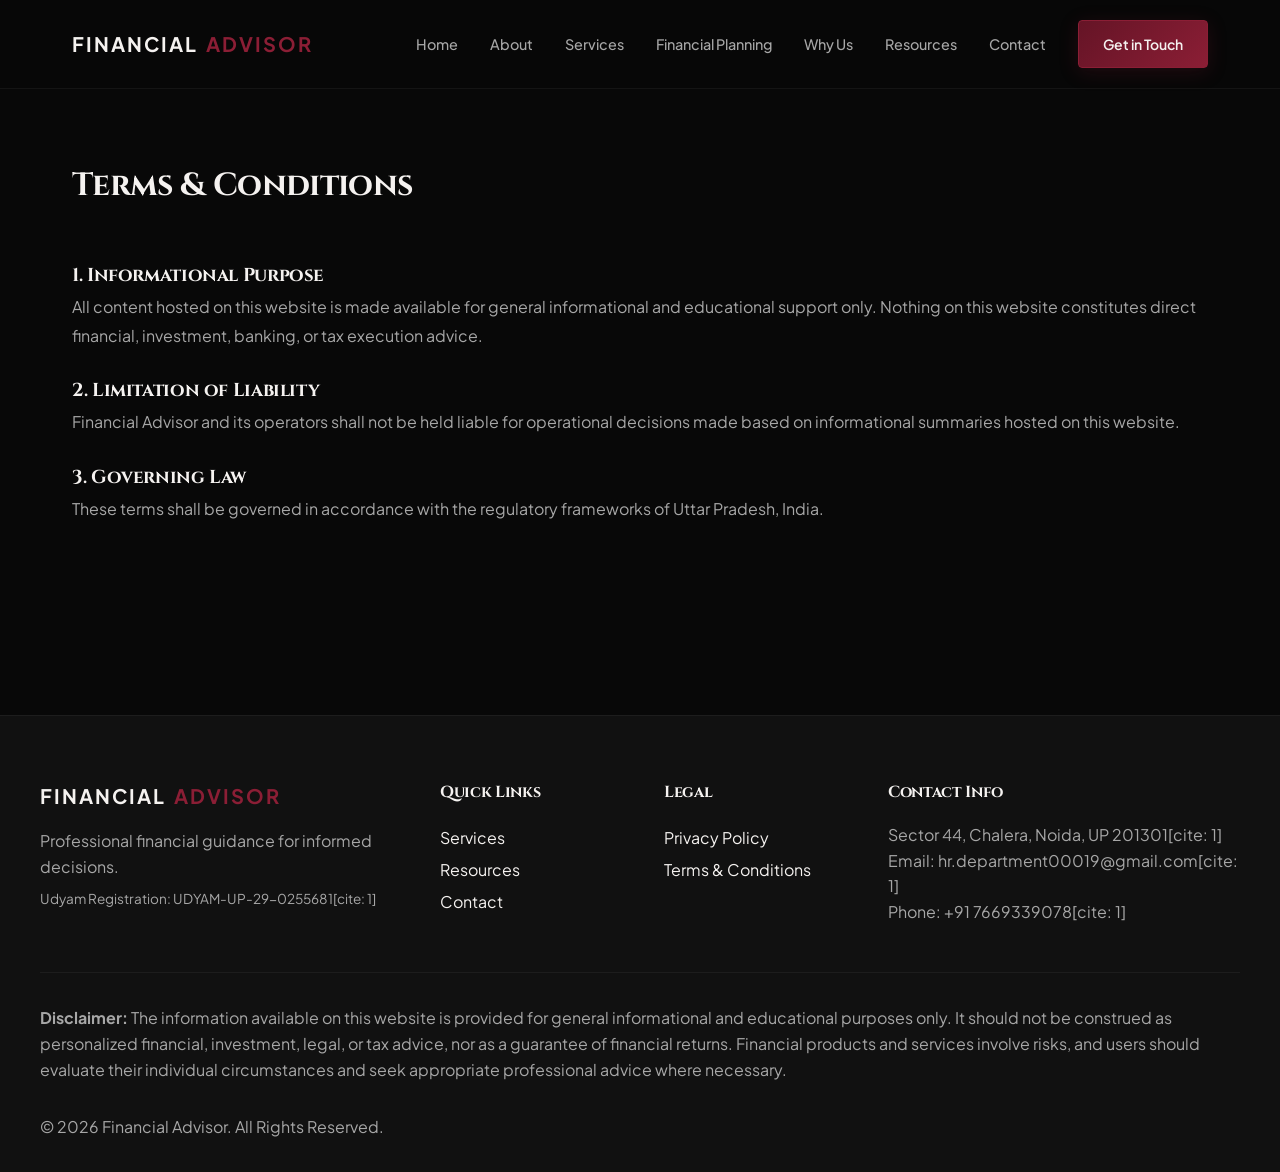
<file: terms.html>
<!DOCTYPE html>
<html lang="en">
<head>
  <meta charset="UTF-8">
  <meta name="viewport" content="width=device-width, initial-scale=1.0">
  <title>Terms & Conditions | Financial Advisor</title>
  <meta name="description" content="Terms and Conditions governing the use of the Financial Advisor website and guidance materials.">
  <link rel="canonical" href="https://financialadvisor.sbs/terms.html">
  <link rel="stylesheet" href="assets/css/style.css">
  <link rel="preconnect" href="https://fonts.googleapis.com">
  <link href="https://fonts.googleapis.com/css2?family=Cinzel:wght@600;700&family=Plus+Jakarta+Sans:wght@400;500;600&display=swap" rel="stylesheet">
</head>
<body>
  <header class="header">
    <div class="nav-container">
      <a href="index.html" class="logo">FINANCIAL <span class="logo-accent">ADVISOR</span></a>
      <button class="mobile-toggle" aria-label="Toggle navigation">☰</button>
      <ul class="nav-menu">
        <li><a href="index.html" class="nav-link">Home</a></li>
        <li><a href="about.html" class="nav-link">About</a></li>
        <li><a href="services.html" class="nav-link">Services</a></li>
        <li><a href="financial-planning.html" class="nav-link">Financial Planning</a></li>
        <li><a href="why-us.html" class="nav-link">Why Us</a></li>
        <li><a href="resources.html" class="nav-link">Resources</a></li>
        <li><a href="contact.html" class="nav-link">Contact</a></li>
        <li><a href="contact.html" class="btn-primary">Get in Touch</a></li>
      </ul>
    </div>
  </header>

  <main class="section" style="padding-top: 10rem;">
    <h1>Terms & Conditions</h1>

    <div style="margin-top: 3rem; color: var(--text-muted); line-height: 1.8;">
      <h3 style="color: var(--text-white); margin-top: 1.5rem;">1. Informational Purpose</h3>
      <p>All content hosted on this website is made available for general informational and educational support only. Nothing on this website constitutes direct financial, investment, banking, or tax execution advice.</p>

      <h3 style="color: var(--text-white); margin-top: 1.5rem;">2. Limitation of Liability</h3>
      <p>Financial Advisor and its operators shall not be held liable for operational decisions made based on informational summaries hosted on this website.</p>

      <h3 style="color: var(--text-white); margin-top: 1.5rem;">3. Governing Law</h3>
      <p>These terms shall be governed in accordance with the regulatory frameworks of Uttar Pradesh, India.</p>
    </div>
  </main>

  <footer>
    <div class="footer-container">
      <div>
        <a href="index.html" class="logo">FINANCIAL <span class="logo-accent">ADVISOR</span></a>
        <p style="margin-top: 1rem;">Professional financial guidance for informed decisions.</p>
        <p style="margin-top: 0.5rem; font-size: 0.85rem;">Udyam Registration: UDYAM-UP-29-0255681[cite: 1]</p>
      </div>
      <div>
        <h4>Quick Links</h4>
        <ul style="list-style: none; margin-top: 1rem; line-height: 2;">
          <li><a href="services.html">Services</a></li>
          <li><a href="resources.html">Resources</a></li>
          <li><a href="contact.html">Contact</a></li>
        </ul>
      </div>
      <div>
        <h4>Legal</h4>
        <ul style="list-style: none; margin-top: 1rem; line-height: 2;">
          <li><a href="privacy.html">Privacy Policy</a></li>
          <li><a href="terms.html">Terms & Conditions</a></li>
        </ul>
      </div>
      <div>
        <h4>Contact Info</h4>
        <p style="margin-top: 1rem;">Sector 44, Chalera, Noida, UP 201301[cite: 1]</p>
        <p>Email: hr.department00019@gmail.com[cite: 1]</p>
        <p>Phone: +91 7669339078[cite: 1]</p>
      </div>
    </div>
    <div class="footer-disclaimer">
      <p><strong>Disclaimer:</strong> The information available on this website is provided for general informational and educational purposes only. It should not be construed as personalized financial, investment, legal, or tax advice, nor as a guarantee of financial returns. Financial products and services involve risks, and users should evaluate their individual circumstances and seek appropriate professional advice where necessary.</p>
    </div>
    <div class="footer-bottom">
      <p>&copy; 2026 Financial Advisor. All Rights Reserved.</p>
    </div>
  </footer>

  <script src="assets/js/app.js"></script>
</body>
</html>
</file>
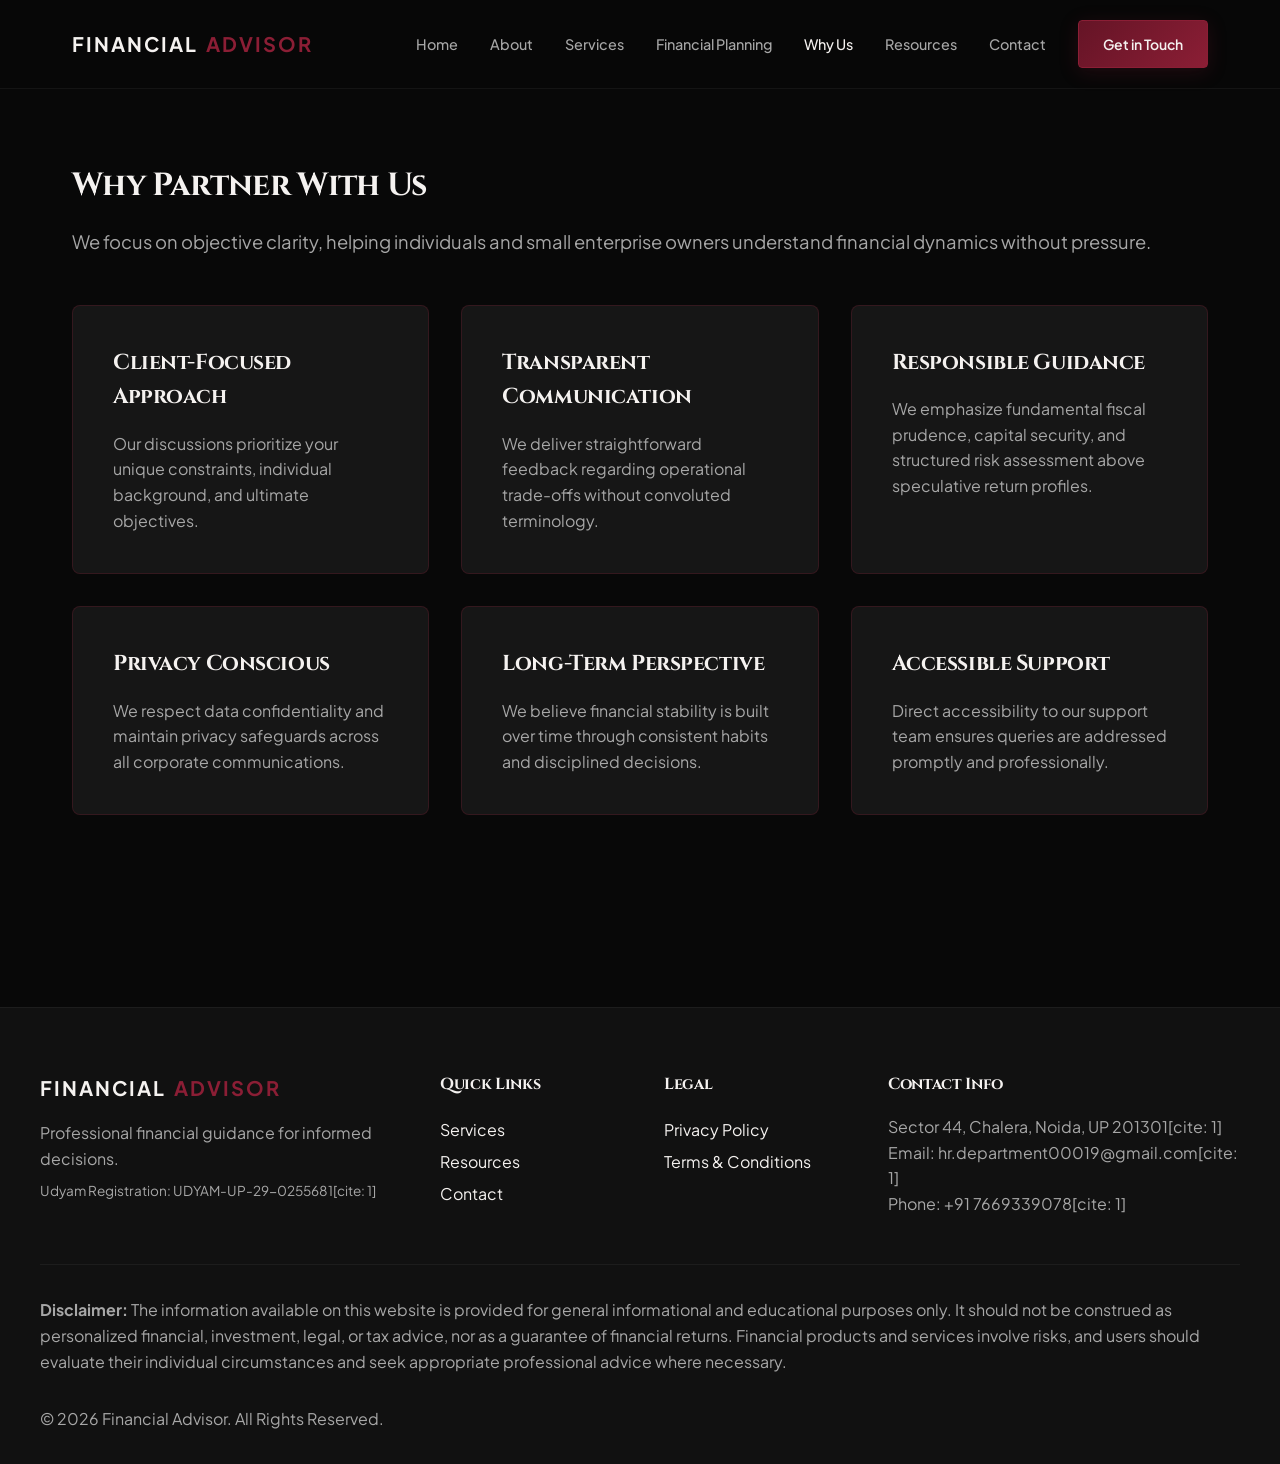
<file: why-us.html>
<!DOCTYPE html>
<html lang="en">
<head>
  <meta charset="UTF-8">
  <meta name="viewport" content="width=device-width, initial-scale=1.0">
  <title>Why Choose Us | Financial Advisor</title>
  <meta name="description" content="Learn why clients value our structured, client-focused, and transparent financial guidance framework.">
  <link rel="canonical" href="https://financialadvisor.sbs/why-us.html">
  <link rel="stylesheet" href="assets/css/style.css">
  <link rel="preconnect" href="https://fonts.googleapis.com">
  <link href="https://fonts.googleapis.com/css2?family=Cinzel:wght@600;700&family=Plus+Jakarta+Sans:wght@400;500;600&display=swap" rel="stylesheet">
</head>
<body>
  <header class="header">
    <div class="nav-container">
      <a href="index.html" class="logo">FINANCIAL <span class="logo-accent">ADVISOR</span></a>
      <button class="mobile-toggle" aria-label="Toggle navigation">☰</button>
      <ul class="nav-menu">
        <li><a href="index.html" class="nav-link">Home</a></li>
        <li><a href="about.html" class="nav-link">About</a></li>
        <li><a href="services.html" class="nav-link">Services</a></li>
        <li><a href="financial-planning.html" class="nav-link">Financial Planning</a></li>
        <li><a href="why-us.html" class="nav-link active">Why Us</a></li>
        <li><a href="resources.html" class="nav-link">Resources</a></li>
        <li><a href="contact.html" class="nav-link">Contact</a></li>
        <li><a href="contact.html" class="btn-primary">Get in Touch</a></li>
      </ul>
    </div>
  </header>

  <main class="section" style="padding-top: 10rem;">
    <h1>Why Partner With Us</h1>
    <p style="font-size: 1.15rem; margin-top: 1rem;">We focus on objective clarity, helping individuals and small enterprise owners understand financial dynamics without pressure.</p>

    <div class="grid-3" style="margin-top: 3rem;">
      <div class="card">
        <h3>Client-Focused Approach</h3>
        <p>Our discussions prioritize your unique constraints, individual background, and ultimate objectives.</p>
      </div>
      <div class="card">
        <h3>Transparent Communication</h3>
        <p>We deliver straightforward feedback regarding operational trade-offs without convoluted terminology.</p>
      </div>
      <div class="card">
        <h3>Responsible Guidance</h3>
        <p>We emphasize fundamental fiscal prudence, capital security, and structured risk assessment above speculative return profiles.</p>
      </div>
      <div class="card">
        <h3>Privacy Conscious</h3>
        <p>We respect data confidentiality and maintain privacy safeguards across all corporate communications.</p>
      </div>
      <div class="card">
        <h3>Long-Term Perspective</h3>
        <p>We believe financial stability is built over time through consistent habits and disciplined decisions.</p>
      </div>
      <div class="card">
        <h3>Accessible Support</h3>
        <p>Direct accessibility to our support team ensures queries are addressed promptly and professionally.</p>
      </div>
    </div>
  </main>

  <footer>
    <div class="footer-container">
      <div>
        <a href="index.html" class="logo">FINANCIAL <span class="logo-accent">ADVISOR</span></a>
        <p style="margin-top: 1rem;">Professional financial guidance for informed decisions.</p>
        <p style="margin-top: 0.5rem; font-size: 0.85rem;">Udyam Registration: UDYAM-UP-29-0255681[cite: 1]</p>
      </div>
      <div>
        <h4>Quick Links</h4>
        <ul style="list-style: none; margin-top: 1rem; line-height: 2;">
          <li><a href="services.html">Services</a></li>
          <li><a href="resources.html">Resources</a></li>
          <li><a href="contact.html">Contact</a></li>
        </ul>
      </div>
      <div>
        <h4>Legal</h4>
        <ul style="list-style: none; margin-top: 1rem; line-height: 2;">
          <li><a href="privacy.html">Privacy Policy</a></li>
          <li><a href="terms.html">Terms & Conditions</a></li>
        </ul>
      </div>
      <div>
        <h4>Contact Info</h4>
        <p style="margin-top: 1rem;">Sector 44, Chalera, Noida, UP 201301[cite: 1]</p>
        <p>Email: hr.department00019@gmail.com[cite: 1]</p>
        <p>Phone: +91 7669339078[cite: 1]</p>
      </div>
    </div>
    <div class="footer-disclaimer">
      <p><strong>Disclaimer:</strong> The information available on this website is provided for general informational and educational purposes only. It should not be construed as personalized financial, investment, legal, or tax advice, nor as a guarantee of financial returns. Financial products and services involve risks, and users should evaluate their individual circumstances and seek appropriate professional advice where necessary.</p>
    </div>
    <div class="footer-bottom">
      <p>&copy; 2026 Financial Advisor. All Rights Reserved.</p>
    </div>
  </footer>

  <script src="assets/js/app.js"></script>
</body>
</html>
</file>
<file: assets/css/style.css>
:root {
  --bg-black: #080808;
  --bg-charcoal: #111111;
  --bg-card: #161616;
  --maroon-dark: #4A0E1A;
  --burgundy: #651426;
  --accent-red: #8B1E35;
  --text-white: #F5F2F0;
  --text-muted: #A7A7A7;
  --border-color: rgba(139, 30, 53, 0.25);
  --border-hover: rgba(139, 30, 53, 0.6);
  --font-heading: 'Cinzel', serif;
  --font-body: 'Plus Jakarta Sans', sans-serif;
  --transition: all 0.3s cubic-bezier(0.16, 1, 0.3, 1);
}

* {
  margin: 0;
  padding: 0;
  box-sizing: border-box;
}

html {
  scroll-behavior: smooth;
}

body {
  background-color: var(--bg-black);
  color: var(--text-white);
  font-family: var(--font-body);
  line-height: 1.6;
  overflow-x: hidden;
}

/* Typography */
h1, h2, h3, h4, .brand-logo {
  font-family: var(--font-heading);
  letter-spacing: -0.02em;
  color: var(--text-white);
}

p {
  color: var(--text-muted);
  font-size: 1rem;
}

a {
  color: inherit;
  text-decoration: none;
  transition: var(--transition);
}

/* Header & Nav */
.header {
  position: fixed;
  top: 0;
  left: 0;
  width: 100%;
  z-index: 1000;
  background: rgba(8, 8, 8, 0.85);
  backdrop-filter: blur(12px);
  border-bottom: 1px solid rgba(255, 255, 255, 0.05);
}

.nav-container {
  max-width: 1200px;
  margin: 0 auto;
  padding: 1.25rem 2rem;
  display: flex;
  justify-content: space-between;
  align-items: center;
}

.logo {
  font-size: 1.25rem;
  font-weight: 700;
  letter-spacing: 2px;
  color: var(--text-white);
  display: flex;
  align-items: center;
  gap: 8px;
}

.logo-accent {
  color: var(--accent-red);
}

.nav-menu {
  display: flex;
  gap: 2rem;
  list-style: none;
  align-items: center;
}

.nav-link {
  font-size: 0.9rem;
  font-weight: 500;
  color: var(--text-muted);
}

.nav-link:hover, .nav-link.active {
  color: var(--text-white);
}

.btn-primary {
  background: linear-gradient(135deg, var(--burgundy) 0%, var(--accent-red) 100%);
  color: var(--text-white);
  padding: 0.75rem 1.5rem;
  border-radius: 4px;
  font-weight: 600;
  font-size: 0.875rem;
  display: inline-block;
  border: 1px solid var(--accent-red);
  box-shadow: 0 4px 20px rgba(139, 30, 53, 0.2);
}

.btn-primary:hover {
  background: linear-gradient(135deg, var(--accent-red) 0%, var(--maroon-dark) 100%);
  box-shadow: 0 6px 24px rgba(139, 30, 53, 0.4);
}

.btn-secondary {
  background: rgba(255, 255, 255, 0.03);
  color: var(--text-white);
  padding: 0.75rem 1.5rem;
  border-radius: 4px;
  font-weight: 600;
  font-size: 0.875rem;
  display: inline-block;
  border: 1px solid rgba(255, 255, 255, 0.1);
}

.btn-secondary:hover {
  background: rgba(255, 255, 255, 0.08);
  border-color: rgba(255, 255, 255, 0.2);
}

.mobile-toggle {
  display: none;
  background: none;
  border: none;
  color: var(--text-white);
  font-size: 1.5rem;
  cursor: pointer;
}

/* Sections */
.section {
  padding: 6rem 2rem;
  max-width: 1200px;
  margin: 0 auto;
}

.hero {
  padding-top: 10rem;
  padding-bottom: 6rem;
  display: grid;
  grid-template-columns: 1fr 1fr;
  gap: 4rem;
  align-items: center;
  position: relative;
}

.hero-content h1 {
  font-size: 3.25rem;
  line-height: 1.15;
  margin-bottom: 1.5rem;
}

.hero-content p {
  font-size: 1.125rem;
  margin-bottom: 2.5rem;
}

.hero-visual {
  position: relative;
  border-radius: 12px;
  background: radial-gradient(circle at center, var(--burgundy) 0%, var(--bg-charcoal) 70%);
  padding: 2rem;
  border: 1px solid var(--border-color);
  min-height: 350px;
  display: flex;
  align-items: center;
  justify-content: center;
}

.visual-graphic {
  width: 100%;
  height: 250px;
}

/* Grid & Cards */
.grid-3 {
  display: grid;
  grid-template-columns: repeat(3, 1fr);
  gap: 2rem;
  margin-top: 3rem;
}

.grid-2 {
  display: grid;
  grid-template-columns: repeat(2, 1fr);
  gap: 2rem;
  margin-top: 3rem;
}

.card {
  background: var(--bg-card);
  border: 1px solid var(--border-color);
  padding: 2.5rem;
  border-radius: 8px;
  transition: var(--transition);
}

.card:hover {
  border-color: var(--border-hover);
  transform: translateY(-4px);
}

.card h3 {
  font-size: 1.35rem;
  margin-bottom: 1rem;
}

.card-badge {
  display: inline-block;
  background: rgba(139, 30, 53, 0.2);
  color: var(--accent-red);
  padding: 0.25rem 0.75rem;
  border-radius: 50px;
  font-size: 0.75rem;
  font-weight: 600;
  margin-bottom: 1rem;
  text-transform: uppercase;
  letter-spacing: 1px;
}

/* Contact Form */
.form-group {
  margin-bottom: 1.5rem;
}

.form-group label {
  display: block;
  margin-bottom: 0.5rem;
  font-size: 0.875rem;
  color: var(--text-muted);
}

.form-control {
  width: 100%;
  padding: 0.875rem;
  background: var(--bg-charcoal);
  border: 1px solid var(--border-color);
  border-radius: 4px;
  color: var(--text-white);
  font-family: inherit;
}

.form-control:focus {
  outline: none;
  border-color: var(--accent-red);
}

/* Search bar */
.search-box {
  width: 100%;
  padding: 1rem;
  background: var(--bg-card);
  border: 1px solid var(--border-color);
  border-radius: 6px;
  color: var(--text-white);
  margin-bottom: 2rem;
  font-size: 1rem;
}

/* Footer */
footer {
  background: var(--bg-charcoal);
  border-top: 1px solid rgba(255, 255, 255, 0.05);
  padding: 4rem 2rem 2rem;
  margin-top: 6rem;
}

.footer-container {
  max-width: 1200px;
  margin: 0 auto;
  display: grid;
  grid-template-columns: 2fr 1fr 1fr 2fr;
  gap: 3rem;
  margin-bottom: 3rem;
}

.footer-disclaimer {
  max-width: 1200px;
  margin: 0 auto;
  padding-top: 2rem;
  border-top: 1px solid rgba(255, 255, 255, 0.05);
  font-size: 0.8rem;
  color: var(--text-muted);
}

.footer-bottom {
  max-width: 1200px;
  margin: 2rem auto 0;
  display: flex;
  justify-content: space-between;
  align-items: center;
  font-size: 0.85rem;
  color: var(--text-muted);
}

/* Responsive */
@media (max-width: 992px) {
  .hero {
    grid-template-columns: 1fr;
    padding-top: 8rem;
  }
  .grid-3 {
    grid-template-columns: repeat(2, 1fr);
  }
  .footer-container {
    grid-template-columns: 1fr 1fr;
  }
}

@media (max-width: 768px) {
  .nav-menu {
    position: fixed;
    top: 70px;
    left: -100%;
    width: 100%;
    height: calc(100vh - 70px);
    background: var(--bg-black);
    flex-direction: column;
    padding: 2rem;
    transition: var(--transition);
  }
  .nav-menu.active {
    left: 0;
  }
  .mobile-toggle {
    display: block;
  }
  .grid-3, .grid-2 {
    grid-template-columns: 1fr;
  }
  .footer-container {
    grid-template-columns: 1fr;
  }
}

@media (prefers-reduced-motion: reduce) {
  * {
    animation: none !important;
    transition: none !important;
  }
}
</file>
